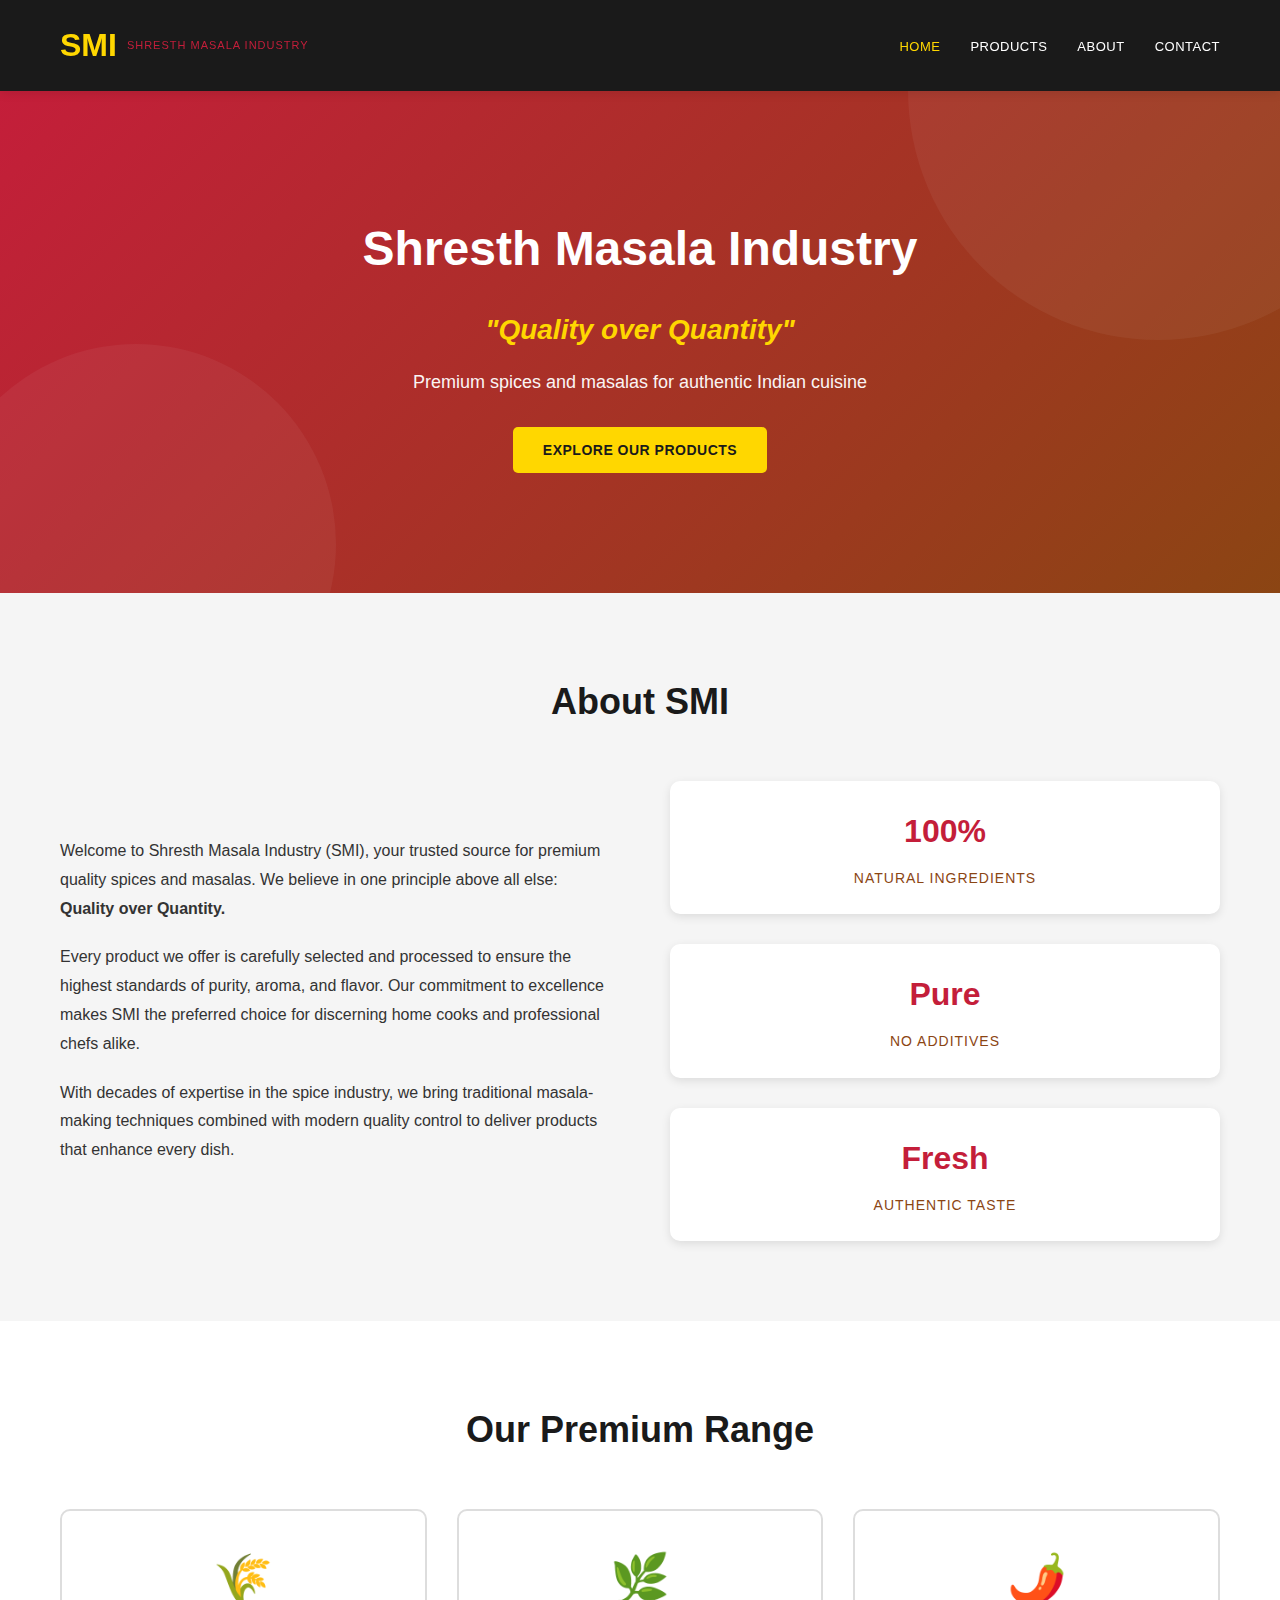
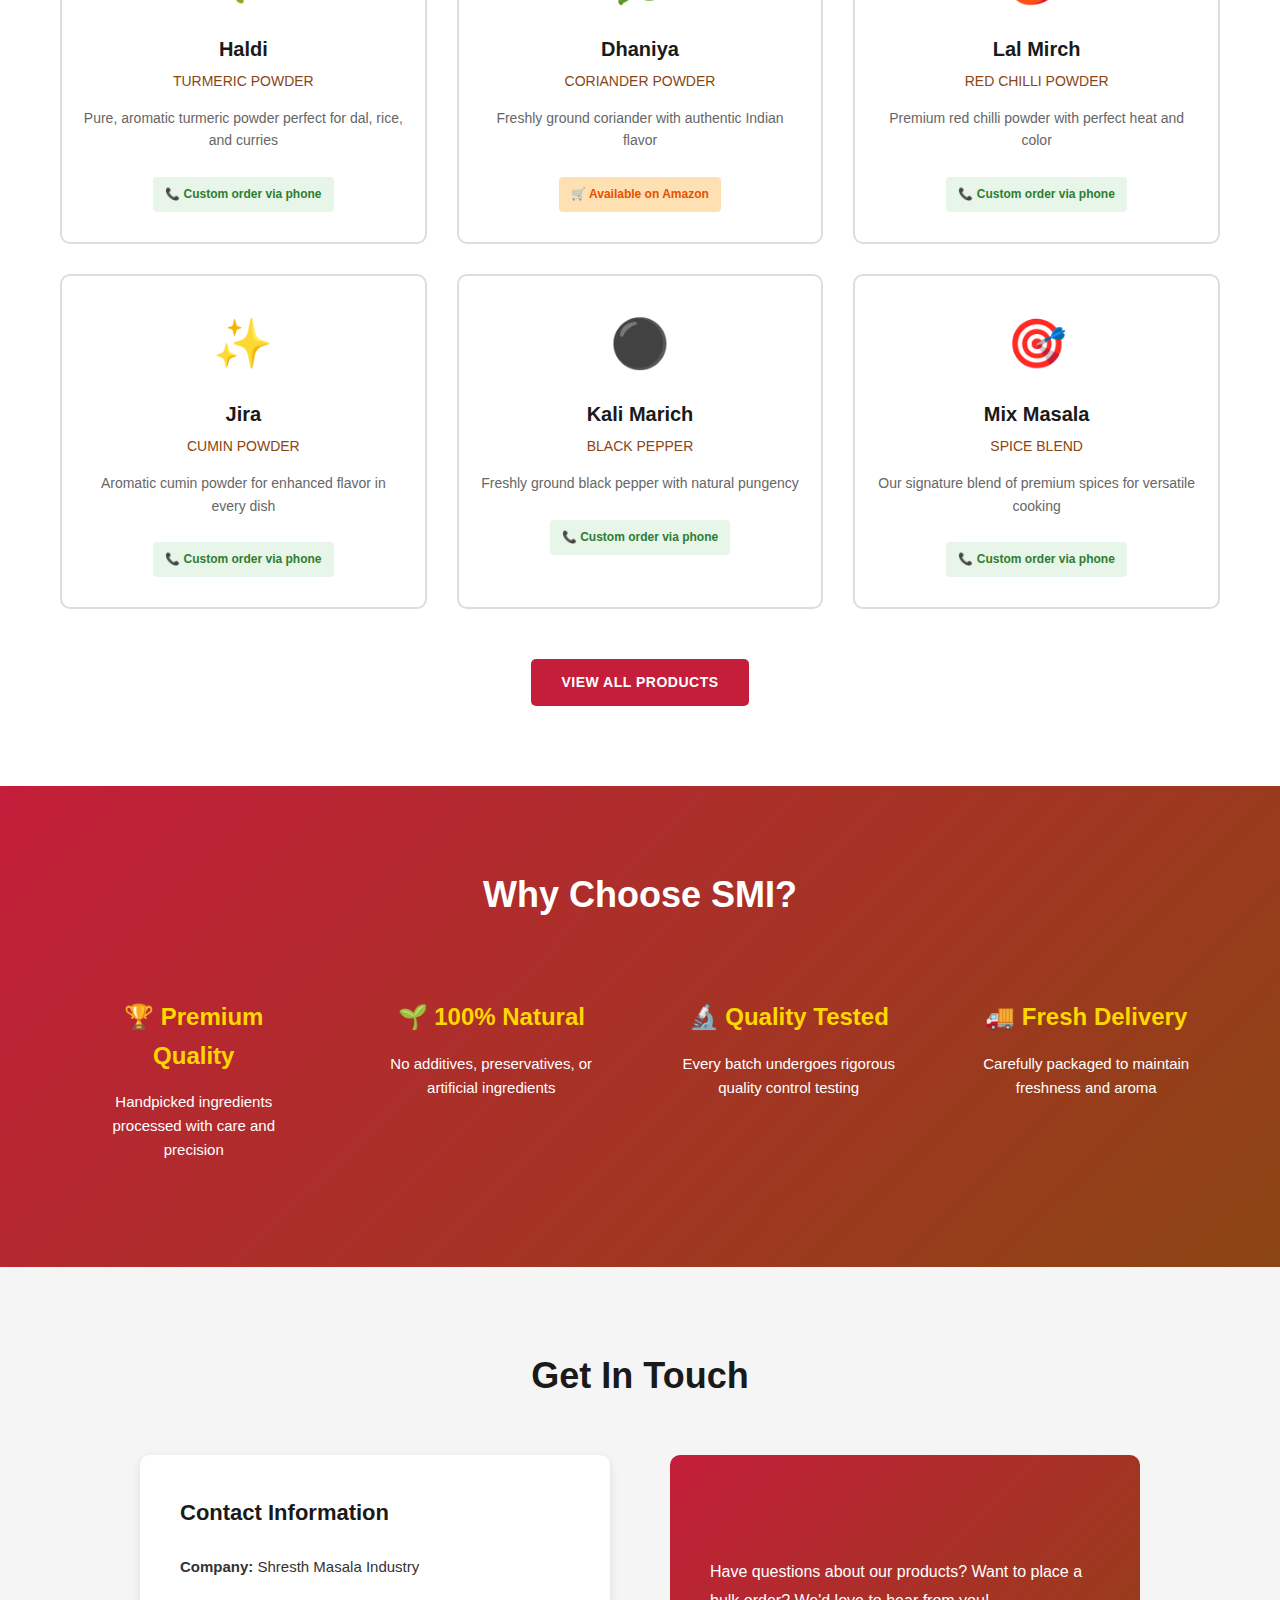
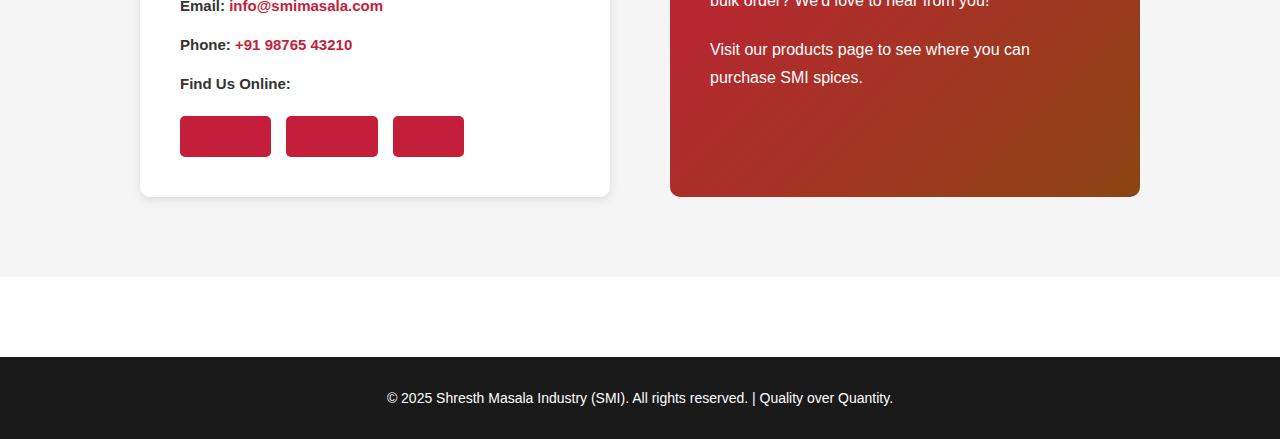
<file: index.html>
<!DOCTYPE html>
<html lang="en">
<head>
    <meta charset="UTF-8">
    <meta name="viewport" content="width=device-width, initial-scale=1.0">
    <title>SMI - Shresth Masala Industry | Quality Spices</title>
    <link rel="stylesheet" href="style.css">
</head>
<body>
    <!-- Navigation -->
    <nav class="navbar">
        <div class="nav-container">
            <div class="logo">
                <h1>SMI</h1>
                <p class="tagline">Shresth Masala Industry</p>
            </div>
            <ul class="nav-menu">
                <li><a href="index.html" class="active">Home</a></li>
                <li><a href="products.html">Products</a></li>
                <li><a href="#about">About</a></li>
                <li><a href="#contact">Contact</a></li>
            </ul>
        </div>
    </nav>

    <!-- Hero Section -->
    <header class="hero">
        <div class="hero-content">
            <h2>Shresth Masala Industry</h2>
            <p class="motto">"Quality over Quantity"</p>
            <p class="description">Premium spices and masalas for authentic Indian cuisine</p>
            <a href="products.html" class="btn btn-primary">Explore Our Products</a>
        </div>
    </header>

    <!-- About Section -->
    <section id="about" class="about">
        <div class="container">
            <h2>About SMI</h2>
            <div class="about-content">
                <div class="about-text">
                    <p>Welcome to Shresth Masala Industry (SMI), your trusted source for premium quality spices and masalas. We believe in one principle above all else: <strong>Quality over Quantity.</strong></p>
                    <p>Every product we offer is carefully selected and processed to ensure the highest standards of purity, aroma, and flavor. Our commitment to excellence makes SMI the preferred choice for discerning home cooks and professional chefs alike.</p>
                    <p>With decades of expertise in the spice industry, we bring traditional masala-making techniques combined with modern quality control to deliver products that enhance every dish.</p>
                </div>
                <div class="about-stats">
                    <div class="stat">
                        <h3>100%</h3>
                        <p>Natural Ingredients</p>
                    </div>
                    <div class="stat">
                        <h3>Pure</h3>
                        <p>No Additives</p>
                    </div>
                    <div class="stat">
                        <h3>Fresh</h3>
                        <p>Authentic Taste</p>
                    </div>
                </div>
            </div>
        </div>
    </section>

    <!-- Featured Products Section -->
    <section class="featured-products">
        <div class="container">
            <h2>Our Premium Range</h2>
            <div class="products-grid">
                <div class="product-card">
                    <div class="product-icon">🌾</div>
                    <h3>Haldi</h3>
                    <p>Turmeric Powder</p>
                    <p class="product-desc">Pure, aromatic turmeric powder perfect for dal, rice, and curries</p>
                    <p class="availability-phone">📞 Custom order via phone</p>
                </div>
                <div class="product-card">
                    <div class="product-icon">🌿</div>
                    <h3>Dhaniya</h3>
                    <p>Coriander Powder</p>
                    <p class="product-desc">Freshly ground coriander with authentic Indian flavor</p>
                    <p class="availability-amazon">🛒 Available on Amazon</p>
                </div>
                <div class="product-card">
                    <div class="product-icon">🌶️</div>
                    <h3>Lal Mirch</h3>
                    <p>Red Chilli Powder</p>
                    <p class="product-desc">Premium red chilli powder with perfect heat and color</p>
                    <p class="availability-phone">📞 Custom order via phone</p>
                </div>
                <div class="product-card">
                    <div class="product-icon">✨</div>
                    <h3>Jira</h3>
                    <p>Cumin Powder</p>
                    <p class="product-desc">Aromatic cumin powder for enhanced flavor in every dish</p>
                    <p class="availability-phone">📞 Custom order via phone</p>
                </div>
                <div class="product-card">
                    <div class="product-icon">⚫</div>
                    <h3>Kali Marich</h3>
                    <p>Black Pepper</p>
                    <p class="product-desc">Freshly ground black pepper with natural pungency</p>
                    <p class="availability-phone">📞 Custom order via phone</p>
                </div>
                <div class="product-card">
                    <div class="product-icon">🎯</div>
                    <h3>Mix Masala</h3>
                    <p>Spice Blend</p>
                    <p class="product-desc">Our signature blend of premium spices for versatile cooking</p>
                    <p class="availability-phone">📞 Custom order via phone</p>
                </div>
            </div>
            <div class="view-all">
                <a href="products.html" class="btn btn-secondary">View All Products</a>
            </div>
        </div>
    </section>

    <!-- Why Choose Us Section -->
    <section class="why-choose-us">
        <div class="container">
            <h2>Why Choose SMI?</h2>
            <div class="benefits-grid">
                <div class="benefit">
                    <h3>🏆 Premium Quality</h3>
                    <p>Handpicked ingredients processed with care and precision</p>
                </div>
                <div class="benefit">
                    <h3>🌱 100% Natural</h3>
                    <p>No additives, preservatives, or artificial ingredients</p>
                </div>
                <div class="benefit">
                    <h3>🔬 Quality Tested</h3>
                    <p>Every batch undergoes rigorous quality control testing</p>
                </div>
                <div class="benefit">
                    <h3>🚚 Fresh Delivery</h3>
                    <p>Carefully packaged to maintain freshness and aroma</p>
                </div>
            </div>
        </div>
    </section>

    <!-- Contact Section -->
    <section id="contact" class="contact">
        <div class="container">
            <h2>Get In Touch</h2>
            <div class="contact-content">
                <div class="contact-info">
                    <h3>Contact Information</h3>
                    <p><strong>Company:</strong> Shresth Masala Industry</p>
                    <p><strong>Email:</strong> <a href="mailto:info@smimasala.com">info@smimasala.com</a></p>
                    <p><strong>Phone:</strong> <a href="tel:+919876543210">+91 98765 43210</a></p>
                    <p><strong>Find Us Online:</strong></p>
                    <div class="social-links">
                        <a href="#" class="social-icon">Facebook</a>
                        <a href="#" class="social-icon">Instagram</a>
                        <a href="#" class="social-icon">Twitter</a>
                    </div>
                </div>
                <div class="contact-message">
                    <p>Have questions about our products? Want to place a bulk order? We'd love to hear from you!</p>
                    <p>Visit our products page to see where you can purchase SMI spices.</p>
                </div>
            </div>
        </div>
    </section>

    <!-- Footer -->
    <footer class="footer">
        <div class="container">
            <p>&copy; 2025 Shresth Masala Industry (SMI). All rights reserved. | Quality over Quantity.</p>
        </div>
    </footer>
</body>
</html>
</file>
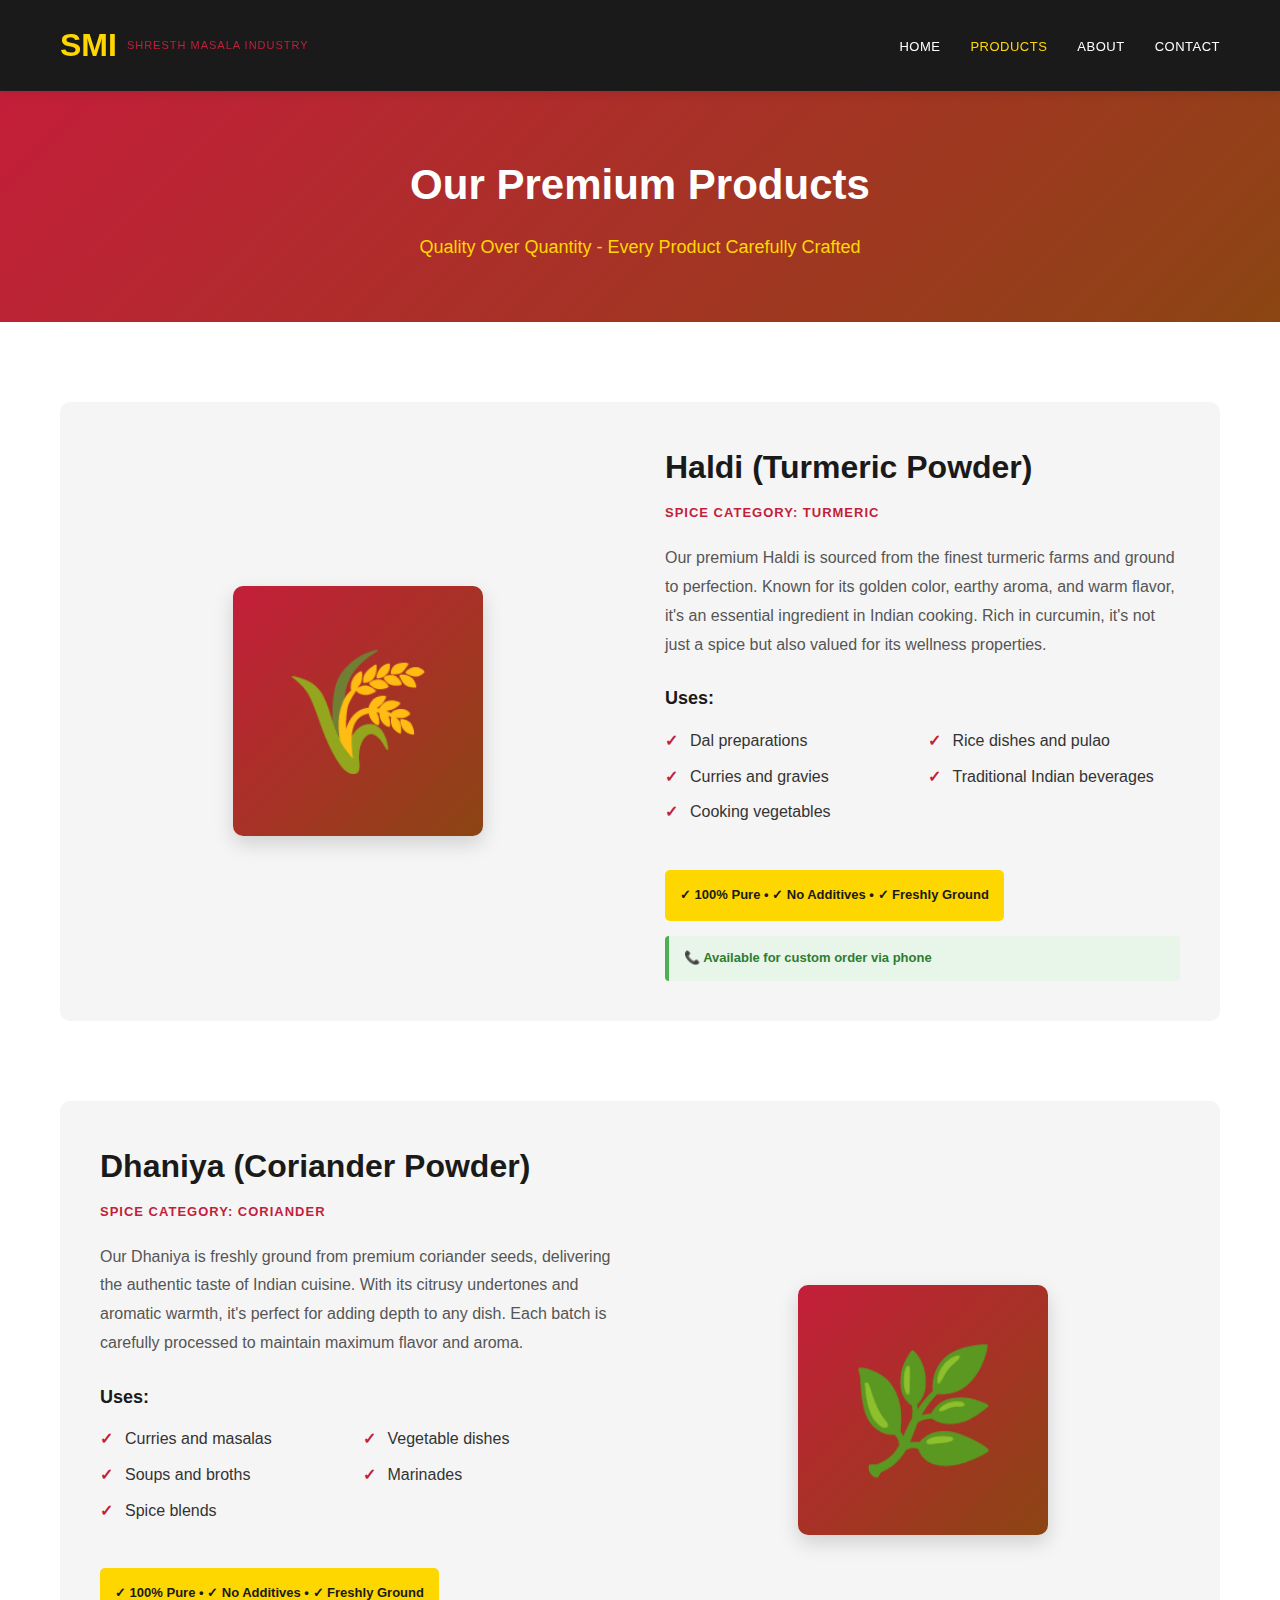
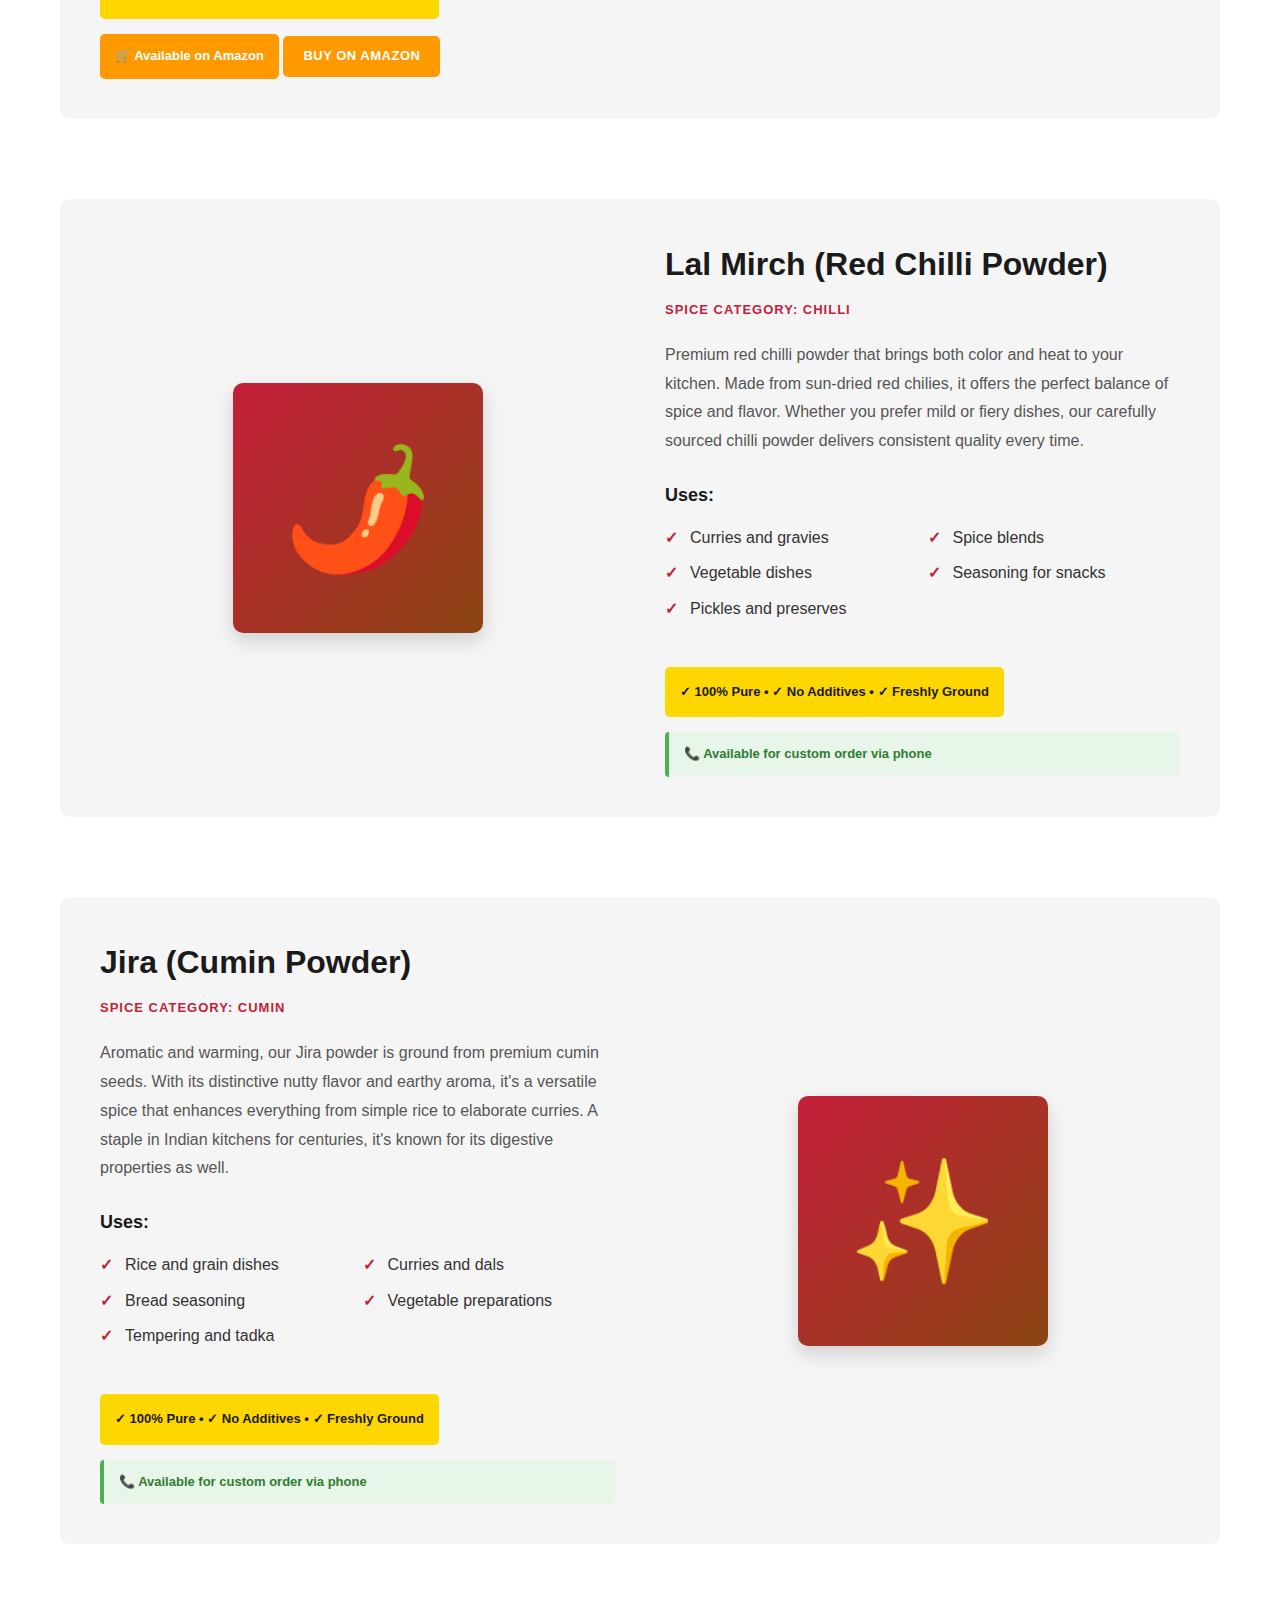
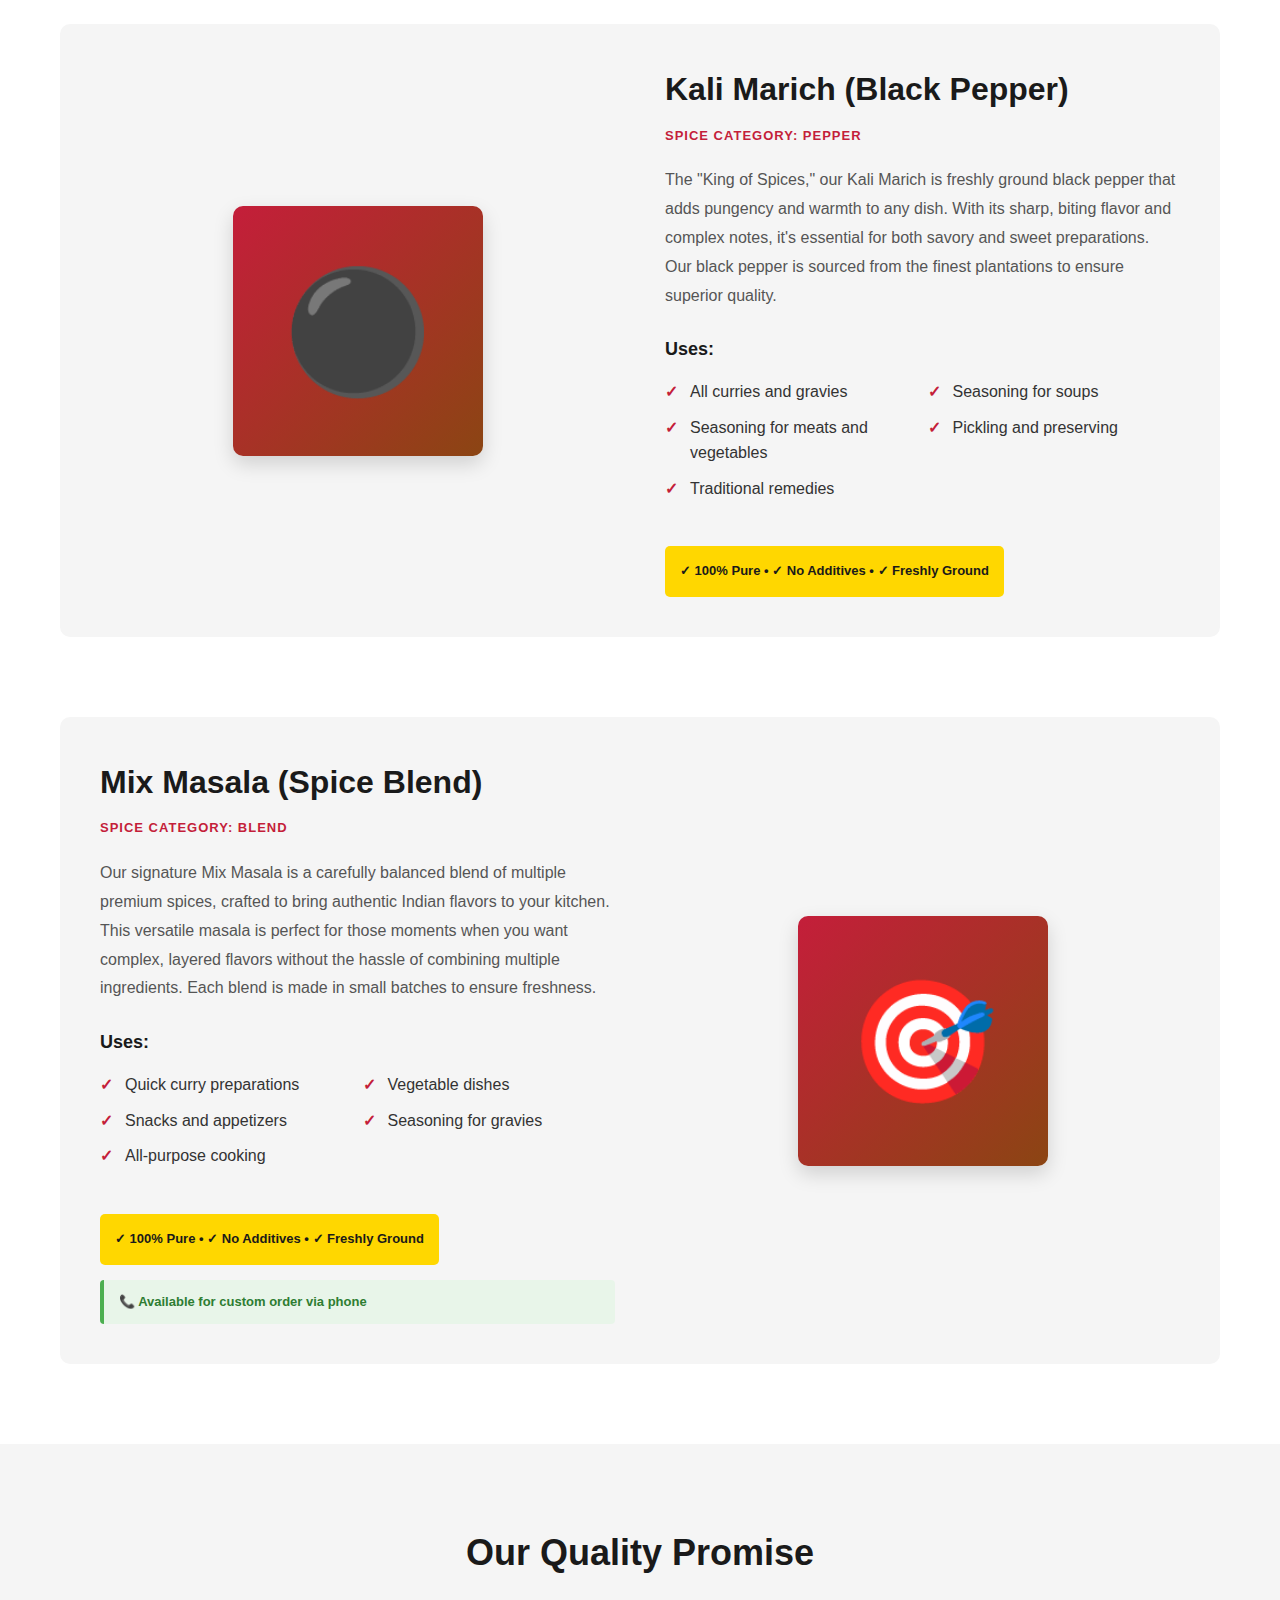
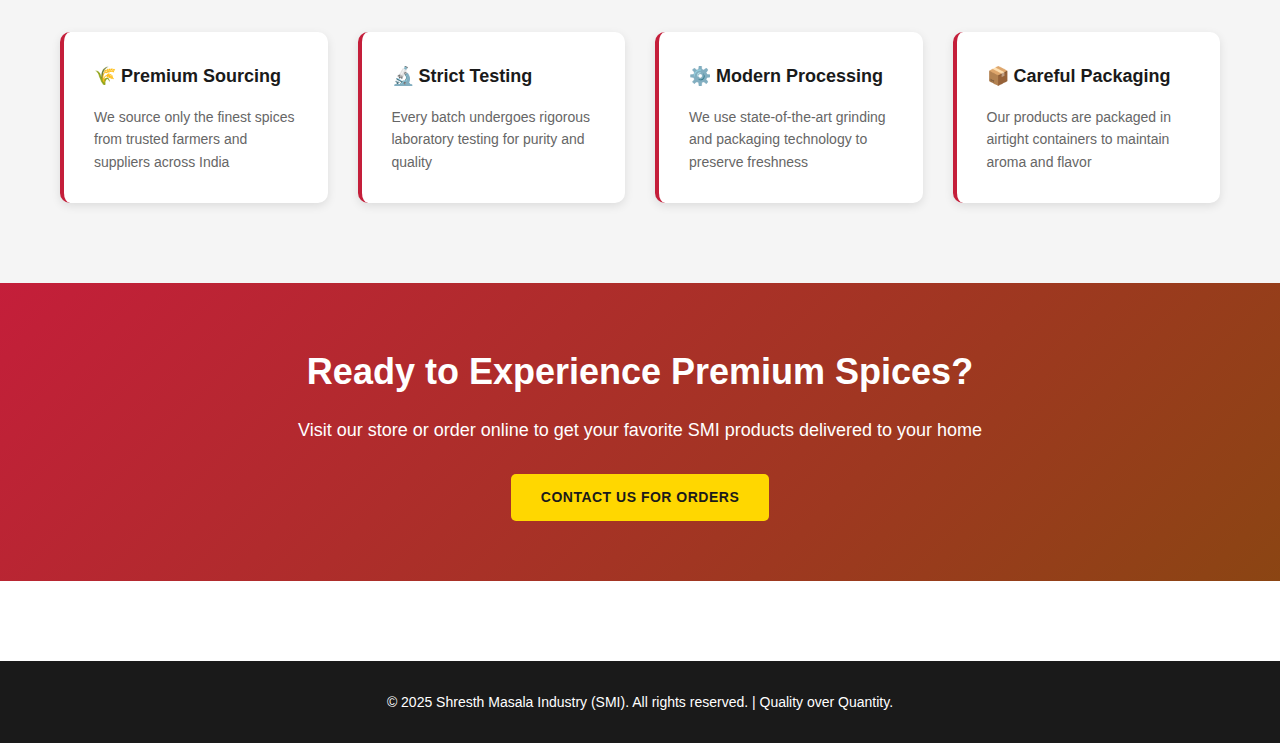
<file: products.html>
<!DOCTYPE html>
<html lang="en">
<head>
    <meta charset="UTF-8">
    <meta name="viewport" content="width=device-width, initial-scale=1.0">
    <title>Our Products - SMI Masala</title>
    <link rel="stylesheet" href="style.css">
</head>
<body>
    <!-- Navigation -->
    <nav class="navbar">
        <div class="nav-container">
            <div class="logo">
                <h1>SMI</h1>
                <p class="tagline">Shresth Masala Industry</p>
            </div>
            <ul class="nav-menu">
                <li><a href="index.html">Home</a></li>
                <li><a href="products.html" class="active">Products</a></li>
                <li><a href="index.html#about">About</a></li>
                <li><a href="index.html#contact">Contact</a></li>
            </ul>
        </div>
    </nav>

    <!-- Page Header -->
    <section class="page-header">
        <div class="container">
            <h1>Our Premium Products</h1>
            <p>Quality Over Quantity - Every Product Carefully Crafted</p>
        </div>
    </section>

    <!-- Products Section -->
    <section class="products-section">
        <div class="container">
            <div class="products-list">
                <!-- Haldi -->
                <div class="product-detail">
                    <div class="product-image">
                        <div class="image-placeholder">🌾</div>
                    </div>
                    <div class="product-info">
                        <h2>Haldi (Turmeric Powder)</h2>
                        <p class="product-category">Spice Category: Turmeric</p>
                        <p class="product-description">
                            Our premium Haldi is sourced from the finest turmeric farms and ground to perfection. 
                            Known for its golden color, earthy aroma, and warm flavor, it's an essential ingredient 
                            in Indian cooking. Rich in curcumin, it's not just a spice but also valued for its 
                            wellness properties.
                        </p>
                        <div class="product-benefits">
                            <h3>Uses:</h3>
                            <ul>
                                <li>Dal preparations</li>
                                <li>Rice dishes and pulao</li>
                                <li>Curries and gravies</li>
                                <li>Traditional Indian beverages</li>
                                <li>Cooking vegetables</li>
                            </ul>
                        </div>
                        <p class="quality-badge">✓ 100% Pure • ✓ No Additives • ✓ Freshly Ground</p>
                        <p class="availability-note">📞 Available for custom order via phone</p>
                    </div>
                </div>

                <!-- Dhaniya -->
                <div class="product-detail">
                    <div class="product-image">
                        <div class="image-placeholder">🌿</div>
                    </div>
                    <div class="product-info">
                        <h2>Dhaniya (Coriander Powder)</h2>
                        <p class="product-category">Spice Category: Coriander</p>
                        <p class="product-description">
                            Our Dhaniya is freshly ground from premium coriander seeds, delivering the authentic 
                            taste of Indian cuisine. With its citrusy undertones and aromatic warmth, it's perfect 
                            for adding depth to any dish. Each batch is carefully processed to maintain maximum flavor 
                            and aroma.
                        </p>
                        <div class="product-benefits">
                            <h3>Uses:</h3>
                            <ul>
                                <li>Curries and masalas</li>
                                <li>Vegetable dishes</li>
                                <li>Soups and broths</li>
                                <li>Marinades</li>
                                <li>Spice blends</li>
                            </ul>
                        </div>
                        <p class="quality-badge">✓ 100% Pure • ✓ No Additives • ✓ Freshly Ground</p>
                        <p class="availability-badge amazon">🛒 Available on Amazon</p>
                        <a href="https://www.amazon.in/S-M-I-Coriander-Cooking-Natural-Authentic/dp/B0DW41CJJJ/" target="_blank" class="btn btn-amazon">Buy on Amazon</a>
                    </div>
                </div>

                <!-- Lal Mirch -->
                <div class="product-detail">
                    <div class="product-image">
                        <div class="image-placeholder">🌶️</div>
                    </div>
                    <div class="product-info">
                        <h2>Lal Mirch (Red Chilli Powder)</h2>
                        <p class="product-category">Spice Category: Chilli</p>
                        <p class="product-description">
                            Premium red chilli powder that brings both color and heat to your kitchen. Made from 
                            sun-dried red chilies, it offers the perfect balance of spice and flavor. Whether you 
                            prefer mild or fiery dishes, our carefully sourced chilli powder delivers consistent 
                            quality every time.
                        </p>
                        <div class="product-benefits">
                            <h3>Uses:</h3>
                            <ul>
                                <li>Curries and gravies</li>
                                <li>Spice blends</li>
                                <li>Vegetable dishes</li>
                                <li>Seasoning for snacks</li>
                                <li>Pickles and preserves</li>
                            </ul>
                        </div>
                        <p class="quality-badge">✓ 100% Pure • ✓ No Additives • ✓ Freshly Ground</p>
                        <p class="availability-note">📞 Available for custom order via phone</p>
                    </div>
                </div>

                <!-- Jira -->
                <div class="product-detail">
                    <div class="product-image">
                        <div class="image-placeholder">✨</div>
                    </div>
                    <div class="product-info">
                        <h2>Jira (Cumin Powder)</h2>
                        <p class="product-category">Spice Category: Cumin</p>
                        <p class="product-description">
                            Aromatic and warming, our Jira powder is ground from premium cumin seeds. With its 
                            distinctive nutty flavor and earthy aroma, it's a versatile spice that enhances 
                            everything from simple rice to elaborate curries. A staple in Indian kitchens for 
                            centuries, it's known for its digestive properties as well.
                        </p>
                        <div class="product-benefits">
                            <h3>Uses:</h3>
                            <ul>
                                <li>Rice and grain dishes</li>
                                <li>Curries and dals</li>
                                <li>Bread seasoning</li>
                                <li>Vegetable preparations</li>
                                <li>Tempering and tadka</li>
                            </ul>
                        </div>
                        <p class="quality-badge">✓ 100% Pure • ✓ No Additives • ✓ Freshly Ground</p>
                        <p class="availability-note">📞 Available for custom order via phone</p>
                    </div>
                </div>

                <!-- Kali Marich -->
                <div class="product-detail">
                    <div class="product-image">
                        <div class="image-placeholder">⚫</div>
                    </div>
                    <div class="product-info">
                        <h2>Kali Marich (Black Pepper)</h2>
                        <p class="product-category">Spice Category: Pepper</p>
                        <p class="product-description">
                            The "King of Spices," our Kali Marich is freshly ground black pepper that adds 
                            pungency and warmth to any dish. With its sharp, biting flavor and complex notes, 
                            it's essential for both savory and sweet preparations. Our black pepper is sourced 
                            from the finest plantations to ensure superior quality.
                        </p>
                        <div class="product-benefits">
                            <h3>Uses:</h3>
                            <ul>
                                <li>All curries and gravies</li>
                                <li>Seasoning for soups</li>
                                <li>Seasoning for meats and vegetables</li>
                                <li>Pickling and preserving</li>
                                <li>Traditional remedies</li>
                            </ul>
                        </div>
                        <p class="quality-badge">✓ 100% Pure • ✓ No Additives • ✓ Freshly Ground</p>
                    </div>
                </div>

                <!-- Mix Masala -->
                <div class="product-detail">
                    <div class="product-image">
                        <div class="image-placeholder">🎯</div>
                    </div>
                    <div class="product-info">
                        <h2>Mix Masala (Spice Blend)</h2>
                        <p class="product-category">Spice Category: Blend</p>
                        <p class="product-description">
                            Our signature Mix Masala is a carefully balanced blend of multiple premium spices, 
                            crafted to bring authentic Indian flavors to your kitchen. This versatile masala 
                            is perfect for those moments when you want complex, layered flavors without the hassle 
                            of combining multiple ingredients. Each blend is made in small batches to ensure freshness.
                        </p>
                        <div class="product-benefits">
                            <h3>Uses:</h3>
                            <ul>
                                <li>Quick curry preparations</li>
                                <li>Vegetable dishes</li>
                                <li>Snacks and appetizers</li>
                                <li>Seasoning for gravies</li>
                                <li>All-purpose cooking</li>
                            </ul>
                        </div>
                        <p class="quality-badge">✓ 100% Pure • ✓ No Additives • ✓ Freshly Ground</p>
                        <p class="availability-note">📞 Available for custom order via phone</p>
                    </div>
                </div>
            </div>
        </div>
    </section>

    <!-- Quality Assurance Section -->
    <section class="quality-section">
        <div class="container">
            <h2>Our Quality Promise</h2>
            <div class="quality-points">
                <div class="quality-point">
                    <h3>🌾 Premium Sourcing</h3>
                    <p>We source only the finest spices from trusted farmers and suppliers across India</p>
                </div>
                <div class="quality-point">
                    <h3>🔬 Strict Testing</h3>
                    <p>Every batch undergoes rigorous laboratory testing for purity and quality</p>
                </div>
                <div class="quality-point">
                    <h3>⚙️ Modern Processing</h3>
                    <p>We use state-of-the-art grinding and packaging technology to preserve freshness</p>
                </div>
                <div class="quality-point">
                    <h3>📦 Careful Packaging</h3>
                    <p>Our products are packaged in airtight containers to maintain aroma and flavor</p>
                </div>
            </div>
        </div>
    </section>

    <!-- Call to Action -->
    <section class="cta-section">
        <div class="container">
            <h2>Ready to Experience Premium Spices?</h2>
            <p>Visit our store or order online to get your favorite SMI products delivered to your home</p>
            <a href="index.html#contact" class="btn btn-primary">Contact Us for Orders</a>
        </div>
    </section>

    <!-- Footer -->
    <footer class="footer">
        <div class="container">
            <p>&copy; 2025 Shresth Masala Industry (SMI). All rights reserved. | Quality over Quantity.</p>
        </div>
    </footer>
</body>
</html>
</file>
<file: style.css>
/* ============================================
   Global Styles
   ============================================ */

* {
    margin: 0;
    padding: 0;
    box-sizing: border-box;
}

:root {
    --primary-color: #C41E3A;
    --secondary-color: #8B4513;
    --accent-color: #FFD700;
    --dark-color: #1a1a1a;
    --light-color: #f5f5f5;
    --text-color: #333;
    --border-color: #ddd;
    --transition: all 0.3s ease;
}

body {
    font-family: 'Segoe UI', Tahoma, Geneva, Verdana, sans-serif;
    line-height: 1.6;
    color: var(--text-color);
    background-color: #fff;
}

.container {
    max-width: 1200px;
    margin: 0 auto;
    padding: 0 20px;
}

a {
    text-decoration: none;
    color: var(--primary-color);
    transition: var(--transition);
}

a:hover {
    color: var(--secondary-color);
}

h1, h2, h3, h4, h5, h6 {
    color: var(--dark-color);
    margin-bottom: 15px;
}

/* ============================================
   Navigation Bar
   ============================================ */

.navbar {
    background-color: var(--dark-color);
    padding: 20px 0;
    position: sticky;
    top: 0;
    z-index: 100;
    box-shadow: 0 2px 10px rgba(0,0,0,0.1);
}

.nav-container {
    max-width: 1200px;
    margin: 0 auto;
    padding: 0 20px;
    display: flex;
    justify-content: space-between;
    align-items: center;
}

.logo {
    display: flex;
    align-items: center;
    gap: 10px;
}

.logo h1 {
    color: var(--accent-color);
    font-size: 32px;
    font-weight: bold;
    margin: 0;
}

.logo .tagline {
    color: var(--primary-color);
    font-size: 11px;
    text-transform: uppercase;
    letter-spacing: 1px;
    margin: 0;
}

.nav-menu {
    display: flex;
    list-style: none;
    gap: 30px;
}

.nav-menu a {
    color: #fff;
    font-weight: 500;
    text-transform: uppercase;
    font-size: 13px;
    letter-spacing: 0.5px;
}

.nav-menu a:hover,
.nav-menu a.active {
    color: var(--accent-color);
}

/* ============================================
   Hero Section
   ============================================ */

.hero {
    background: linear-gradient(135deg, var(--primary-color) 0%, var(--secondary-color) 100%);
    color: white;
    padding: 120px 20px;
    text-align: center;
    position: relative;
    overflow: hidden;
}

.hero::before {
    content: '';
    position: absolute;
    top: -50%;
    right: -10%;
    width: 500px;
    height: 500px;
    background-color: rgba(255,255,255,0.05);
    border-radius: 50%;
}

.hero::after {
    content: '';
    position: absolute;
    bottom: -30%;
    left: -5%;
    width: 400px;
    height: 400px;
    background-color: rgba(255,255,255,0.05);
    border-radius: 50%;
}

.hero-content {
    position: relative;
    z-index: 1;
    max-width: 600px;
    margin: 0 auto;
}

.hero h2 {
    font-size: 48px;
    margin-bottom: 20px;
    color: white;
}

.hero .motto {
    font-size: 28px;
    margin-bottom: 15px;
    font-style: italic;
    color: var(--accent-color);
    font-weight: bold;
}

.hero .description {
    font-size: 18px;
    margin-bottom: 30px;
    opacity: 0.95;
}

/* ============================================
   Buttons
   ============================================ */

.btn {
    display: inline-block;
    padding: 12px 30px;
    border-radius: 5px;
    font-weight: 600;
    text-transform: uppercase;
    letter-spacing: 0.5px;
    transition: var(--transition);
    border: none;
    cursor: pointer;
    font-size: 14px;
}

.btn-primary {
    background-color: var(--accent-color);
    color: var(--dark-color);
}

.btn-primary:hover {
    background-color: #FFB700;
    transform: translateY(-2px);
    box-shadow: 0 5px 15px rgba(0,0,0,0.2);
}

.btn-secondary {
    background-color: var(--primary-color);
    color: white;
}

.btn-secondary:hover {
    background-color: var(--secondary-color);
    transform: translateY(-2px);
    box-shadow: 0 5px 15px rgba(0,0,0,0.2);
}

.btn-amazon {
    background-color: #FF9900;
    color: white;
    font-size: 13px;
    padding: 10px 20px;
    margin-top: 15px;
}

.btn-amazon:hover {
    background-color: #E68A00;
}

/* ============================================
   About Section
   ============================================ */

.about {
    padding: 80px 20px;
    background-color: var(--light-color);
}

.about h2 {
    text-align: center;
    font-size: 36px;
    margin-bottom: 50px;
}

.about-content {
    display: grid;
    grid-template-columns: 1fr 1fr;
    gap: 60px;
    align-items: center;
}

.about-text p {
    margin-bottom: 20px;
    font-size: 16px;
    line-height: 1.8;
}

.about-stats {
    display: grid;
    grid-template-columns: 1fr;
    gap: 30px;
}

.stat {
    text-align: center;
    padding: 25px;
    background-color: white;
    border-radius: 10px;
    box-shadow: 0 3px 10px rgba(0,0,0,0.1);
}

.stat h3 {
    font-size: 32px;
    color: var(--primary-color);
    margin-bottom: 10px;
}

.stat p {
    font-size: 14px;
    text-transform: uppercase;
    letter-spacing: 1px;
    color: var(--secondary-color);
}

/* ============================================
   Featured Products Section
   ============================================ */

.featured-products {
    padding: 80px 20px;
}

.featured-products h2 {
    text-align: center;
    font-size: 36px;
    margin-bottom: 50px;
}

.products-grid {
    display: grid;
    grid-template-columns: repeat(auto-fit, minmax(280px, 1fr));
    gap: 30px;
    margin-bottom: 50px;
}

.product-card {
    background-color: white;
    border: 2px solid var(--border-color);
    border-radius: 10px;
    padding: 30px 20px;
    text-align: center;
    transition: var(--transition);
    cursor: pointer;
}

.product-card:hover {
    border-color: var(--primary-color);
    box-shadow: 0 8px 20px rgba(196, 30, 58, 0.15);
    transform: translateY(-5px);
}

.product-icon {
    font-size: 48px;
    margin-bottom: 15px;
}

.product-card h3 {
    font-size: 20px;
    margin-bottom: 5px;
}

.product-card p:first-of-type {
    color: var(--secondary-color);
    font-size: 14px;
    text-transform: uppercase;
    margin-bottom: 15px;
}

.product-desc {
    font-size: 14px;
    color: #666;
    margin-bottom: 15px;
}

.amazon-link {
    display: inline-block;
    margin-top: 10px;
    color: #FF9900;
    font-weight: 600;
}

.availability-amazon {
    display: inline-block;
    padding: 8px 12px;
    background-color: #FFE0B2;
    color: #E65100;
    border-radius: 4px;
    font-size: 12px;
    font-weight: 600;
    margin-top: 10px;
}

.availability-phone {
    display: inline-block;
    padding: 8px 12px;
    background-color: #E8F5E9;
    color: #2E7D32;
    border-radius: 4px;
    font-size: 12px;
    font-weight: 600;
    margin-top: 10px;
}

.view-all {
    text-align: center;
}

/* ============================================
   Why Choose Us Section
   ============================================ */

.why-choose-us {
    background: linear-gradient(135deg, var(--primary-color) 0%, var(--secondary-color) 100%);
    color: white;
    padding: 80px 20px;
}

.why-choose-us h2 {
    text-align: center;
    font-size: 36px;
    margin-bottom: 50px;
    color: white;
}

.benefits-grid {
    display: grid;
    grid-template-columns: repeat(auto-fit, minmax(240px, 1fr));
    gap: 30px;
}

.benefit {
    text-align: center;
    padding: 25px;
}

.benefit h3 {
    font-size: 24px;
    margin-bottom: 15px;
    color: var(--accent-color);
}

.benefit p {
    font-size: 15px;
    line-height: 1.6;
}

/* ============================================
   Products Page Header
   ============================================ */

.page-header {
    background: linear-gradient(135deg, var(--primary-color) 0%, var(--secondary-color) 100%);
    color: white;
    padding: 60px 20px;
    text-align: center;
}

.page-header h1 {
    font-size: 42px;
    color: white;
    margin-bottom: 15px;
}

.page-header p {
    font-size: 18px;
    color: var(--accent-color);
}

/* ============================================
   Products Section (Detailed)
   ============================================ */

.products-section {
    padding: 80px 20px;
}

.products-list {
    display: grid;
    grid-template-columns: 1fr;
    gap: 80px;
}

.product-detail {
    display: grid;
    grid-template-columns: 1fr 1fr;
    gap: 50px;
    align-items: center;
    padding: 40px;
    background-color: var(--light-color);
    border-radius: 10px;
}

.product-detail:nth-child(even) {
    grid-template-columns: 1fr 1fr;
    direction: rtl;
}

.product-detail:nth-child(even) > * {
    direction: ltr;
}

.product-image {
    display: flex;
    justify-content: center;
    align-items: center;
}

.image-placeholder {
    font-size: 120px;
    width: 250px;
    height: 250px;
    background: linear-gradient(135deg, var(--primary-color) 0%, var(--secondary-color) 100%);
    border-radius: 10px;
    display: flex;
    justify-content: center;
    align-items: center;
    box-shadow: 0 8px 20px rgba(0,0,0,0.15);
}

.product-info h2 {
    font-size: 32px;
    margin-bottom: 10px;
}

.product-category {
    color: var(--primary-color);
    font-weight: 600;
    text-transform: uppercase;
    font-size: 13px;
    letter-spacing: 1px;
    margin-bottom: 20px;
}

.product-description {
    font-size: 16px;
    line-height: 1.8;
    margin-bottom: 25px;
    color: #555;
}

.product-benefits {
    margin-bottom: 25px;
}

.product-benefits h3 {
    font-size: 18px;
    margin-bottom: 15px;
}

.product-benefits ul {
    list-style: none;
    display: grid;
    grid-template-columns: 1fr 1fr;
    gap: 10px;
}

.product-benefits li {
    padding-left: 25px;
    position: relative;
}

.product-benefits li::before {
    content: '✓';
    position: absolute;
    left: 0;
    color: var(--primary-color);
    font-weight: bold;
}

.quality-badge {
    display: inline-block;
    padding: 15px;
    background-color: var(--accent-color);
    color: var(--dark-color);
    border-radius: 5px;
    font-weight: 600;
    font-size: 13px;
    margin-top: 20px;
}

.availability-badge {
    display: inline-block;
    padding: 12px 15px;
    border-radius: 5px;
    font-weight: 600;
    font-size: 13px;
    margin-top: 15px;
}

.availability-badge.amazon {
    background-color: #FF9900;
    color: white;
}

.availability-note {
    display: block;
    padding: 12px 15px;
    background-color: #E8F5E9;
    color: #2E7D32;
    border-left: 4px solid #4CAF50;
    border-radius: 4px;
    font-weight: 600;
    font-size: 13px;
    margin-top: 15px;
}

/* ============================================
   Quality Section
   ============================================ */

.quality-section {
    background-color: var(--light-color);
    padding: 80px 20px;
}

.quality-section h2 {
    text-align: center;
    font-size: 36px;
    margin-bottom: 50px;
}

.quality-points {
    display: grid;
    grid-template-columns: repeat(auto-fit, minmax(240px, 1fr));
    gap: 30px;
}

.quality-point {
    background-color: white;
    padding: 30px;
    border-radius: 10px;
    border-left: 4px solid var(--primary-color);
    box-shadow: 0 3px 10px rgba(0,0,0,0.1);
}

.quality-point h3 {
    font-size: 18px;
    margin-bottom: 15px;
}

.quality-point p {
    font-size: 14px;
    color: #666;
    line-height: 1.6;
}

/* ============================================
   CTA Section
   ============================================ */

.cta-section {
    background: linear-gradient(135deg, var(--primary-color) 0%, var(--secondary-color) 100%);
    color: white;
    padding: 60px 20px;
    text-align: center;
}

.cta-section h2 {
    font-size: 36px;
    color: white;
    margin-bottom: 15px;
}

.cta-section p {
    font-size: 18px;
    margin-bottom: 30px;
    color: white;
}

/* ============================================
   Contact Section
   ============================================ */

.contact {
    padding: 80px 20px;
    background-color: var(--light-color);
}

.contact h2 {
    text-align: center;
    font-size: 36px;
    margin-bottom: 50px;
}

.contact-content {
    display: grid;
    grid-template-columns: 1fr 1fr;
    gap: 60px;
    max-width: 1000px;
    margin: 0 auto;
}

.contact-info {
    background-color: white;
    padding: 40px;
    border-radius: 10px;
    box-shadow: 0 3px 10px rgba(0,0,0,0.1);
}

.contact-info h3 {
    font-size: 22px;
    margin-bottom: 25px;
}

.contact-info p {
    margin-bottom: 15px;
    font-size: 15px;
}

.contact-info a {
    color: var(--primary-color);
    font-weight: 600;
}

.social-links {
    display: flex;
    gap: 15px;
    margin-top: 20px;
}

.social-icon {
    display: inline-block;
    padding: 10px 15px;
    background-color: var(--primary-color);
    color: white;
    border-radius: 5px;
    font-size: 13px;
    font-weight: 600;
    transition: var(--transition);
}

.social-icon:hover {
    background-color: var(--secondary-color);
}

.contact-message {
    display: flex;
    flex-direction: column;
    justify-content: center;
    padding: 40px;
    background: linear-gradient(135deg, var(--primary-color) 0%, var(--secondary-color) 100%);
    color: white;
    border-radius: 10px;
}

.contact-message p {
    font-size: 16px;
    line-height: 1.8;
    margin-bottom: 20px;
}

.contact-message p:last-child {
    margin-bottom: 0;
}

/* ============================================
   Footer
   ============================================ */

.footer {
    background-color: var(--dark-color);
    color: white;
    text-align: center;
    padding: 30px 20px;
    margin-top: 80px;
}

.footer p {
    margin: 0;
    font-size: 14px;
}

/* ============================================
   Responsive Design
   ============================================ */

@media (max-width: 768px) {
    .nav-container {
        flex-direction: column;
        gap: 15px;
    }

    .nav-menu {
        gap: 15px;
    }

    .hero h2 {
        font-size: 32px;
    }

    .hero .motto {
        font-size: 20px;
    }

    .hero .description {
        font-size: 16px;
    }

    .about-content {
        grid-template-columns: 1fr;
    }

    .product-detail {
        grid-template-columns: 1fr;
    }

    .product-detail:nth-child(even) {
        grid-template-columns: 1fr;
        direction: ltr;
    }

    .product-benefits ul {
        grid-template-columns: 1fr;
    }

    .contact-content {
        grid-template-columns: 1fr;
    }

    .page-header h1 {
        font-size: 28px;
    }

    h2 {
        font-size: 28px !important;
    }
}

@media (max-width: 480px) {
    .logo h1 {
        font-size: 24px;
    }

    .nav-menu {
        gap: 10px;
        font-size: 11px;
    }

    .hero {
        padding: 60px 15px;
    }

    .hero h2 {
        font-size: 24px;
    }

    .hero .motto {
        font-size: 18px;
    }

    .products-grid {
        grid-template-columns: 1fr;
    }

    .about-stats {
        grid-template-columns: 1fr;
    }

    .benefits-grid {
        grid-template-columns: 1fr;
    }

    .product-detail {
        padding: 20px;
    }

    .image-placeholder {
        font-size: 80px;
        width: 180px;
        height: 180px;
    }
}
</file>
